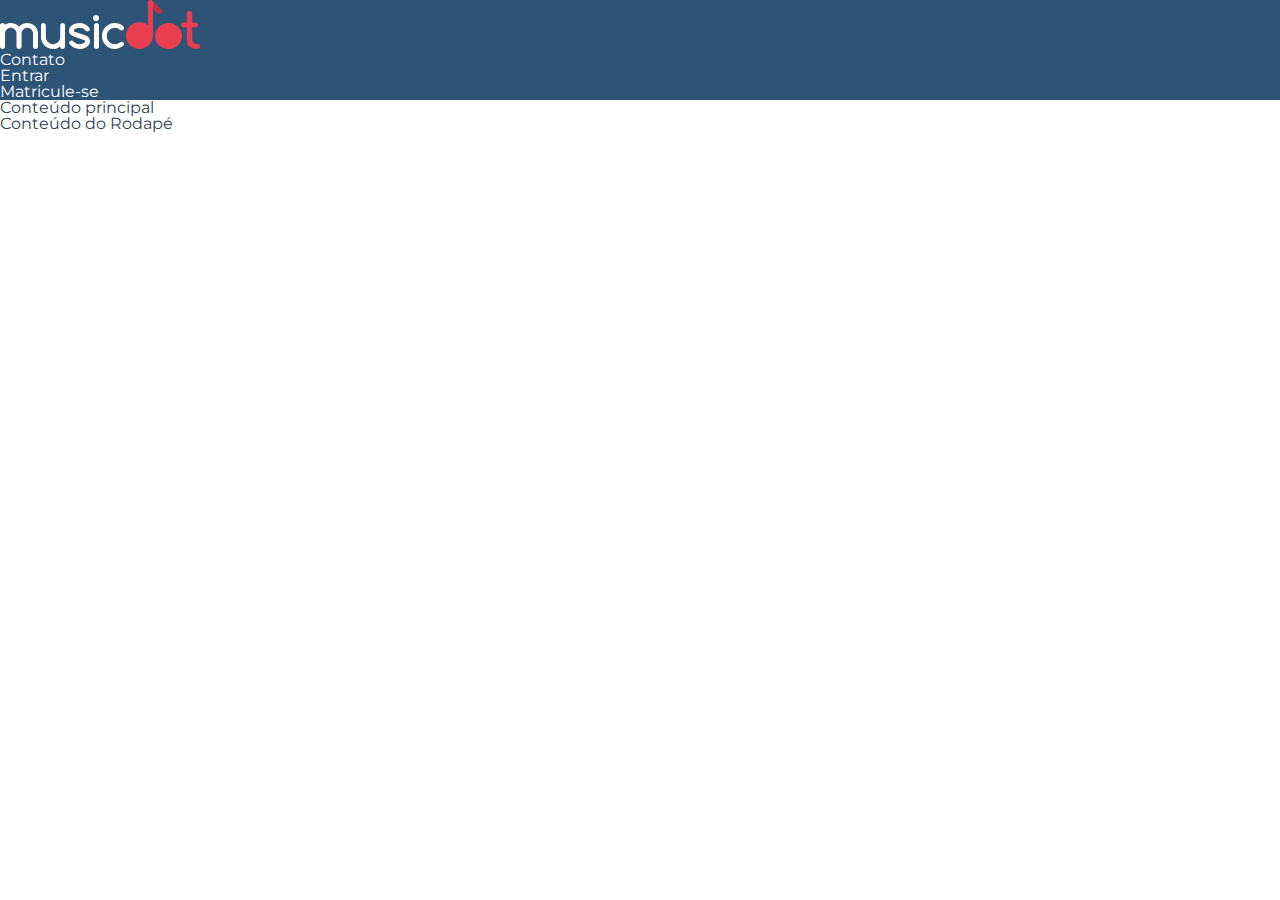
<file: index.html>
<!DOCTYPE html>
<html lang="pt-BR">

<head>
    <meta charset="UTF-8">

    <meta name="viewport" content="width=device-width">
    <title>MusicDot</title>
    <link rel="stylesheet" href="https://fonts.googleapis.com/css?family=Montserrat:300,400,500,600,700,&display=block">
    
    <link rel="stylesheet" href="css/reset.css">
    <link rel="stylesheet" href="css/cabecalho.css">
    
</head>

<body>
    <header class="cabecalho">
        <a href="index.html">
            <img src="img/musicdot-logo-light.svg" title="Ir para a página inicial da Musicdot" alt="Musicdot">
        </a>
        <nav>
            <ul>
                <li><a href="sobre.html#contatos">Contato </a></li>
                <li><a href="#">Entrar</a></li>
                <li><a href="#">Matricule-se</a></li>
            </ul>
        </nav>
    </header>
    <main>
        <p>Conteúdo principal</p>
    </main>
    <footer>
        <p>Conteúdo do Rodapé</p>
    </footer>
</body>

</html>
</file>
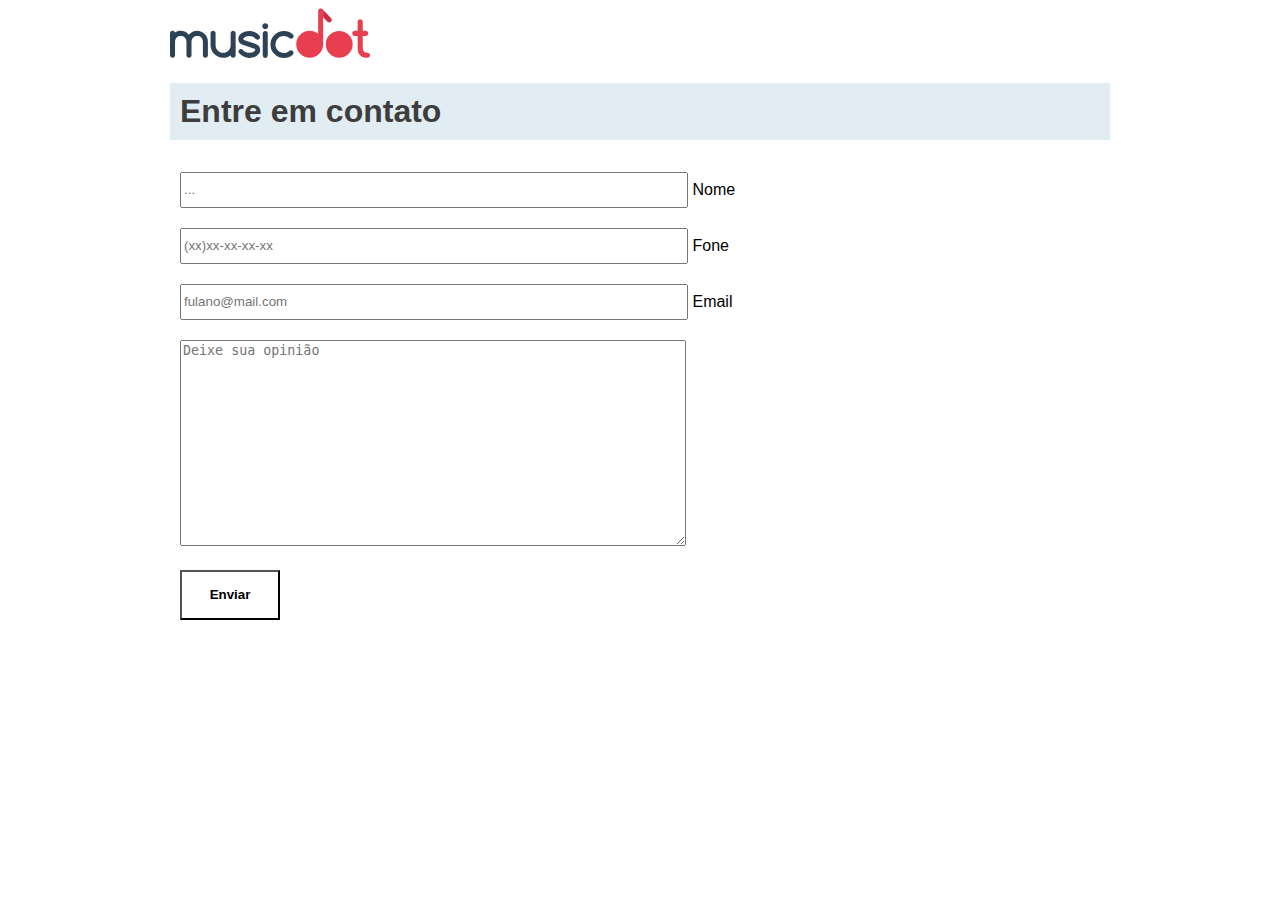
<file: contato.html>
<!DOCTYPE html>
<html lang="pt-BR">

<head>
    <title>MusicDot | Sobre a empresa</title>
    <link rel="icon" href="img/favicon.ico">
    <meta charset="utf-8">
    <link rel="stylesheet" href="estilo.css">
    <script src="js/formsContato.js"></script> 
</head>

<body>
    <a href="index.html">
        <img src="img/logo.svg" alt="Logotipo da MusicDot">
    </a>
    <h1 class="titulo">Entre em contato</h1>
    <form name="form-contato" method="post" onsubmit="return validator()">
        <div>
            <input type="text" 
                id="nome"
                placeholder="..." 
                required="required" 
                name="nome" 
                class="campo-formulario" 
            />
            <label for="nome">Nome</label>
        </div>
        <div>
            <input type="tel" 
                id="telefone"
                placeholder="(xx)xx-xx-xx-xx" 
                required="required" 
                name="telefone" 
                class="campo-formulario" 
            />
            <label for="telefone">Fone</label>
        </div>
        <div>
            <input type="email" 
                id="email"
                placeholder="fulano@mail.com" 
                required="required" 
                class="campo-formulario" 
                name="email" 
            />
            <label for="email">Email</label>
        </div>
        <div>
            <textarea 
                placeholder="Deixe sua opinião"
                required="required" 
                class="campo-formulario"
                style="height: 200px;"
                name="opiniao"
            ></textarea>
        </div>
        <div>
            <input type="submit" 
                class="botao-enviar" 
                value="Enviar" 
            />
        </div>
      </form>
</body>

</html>
</file>
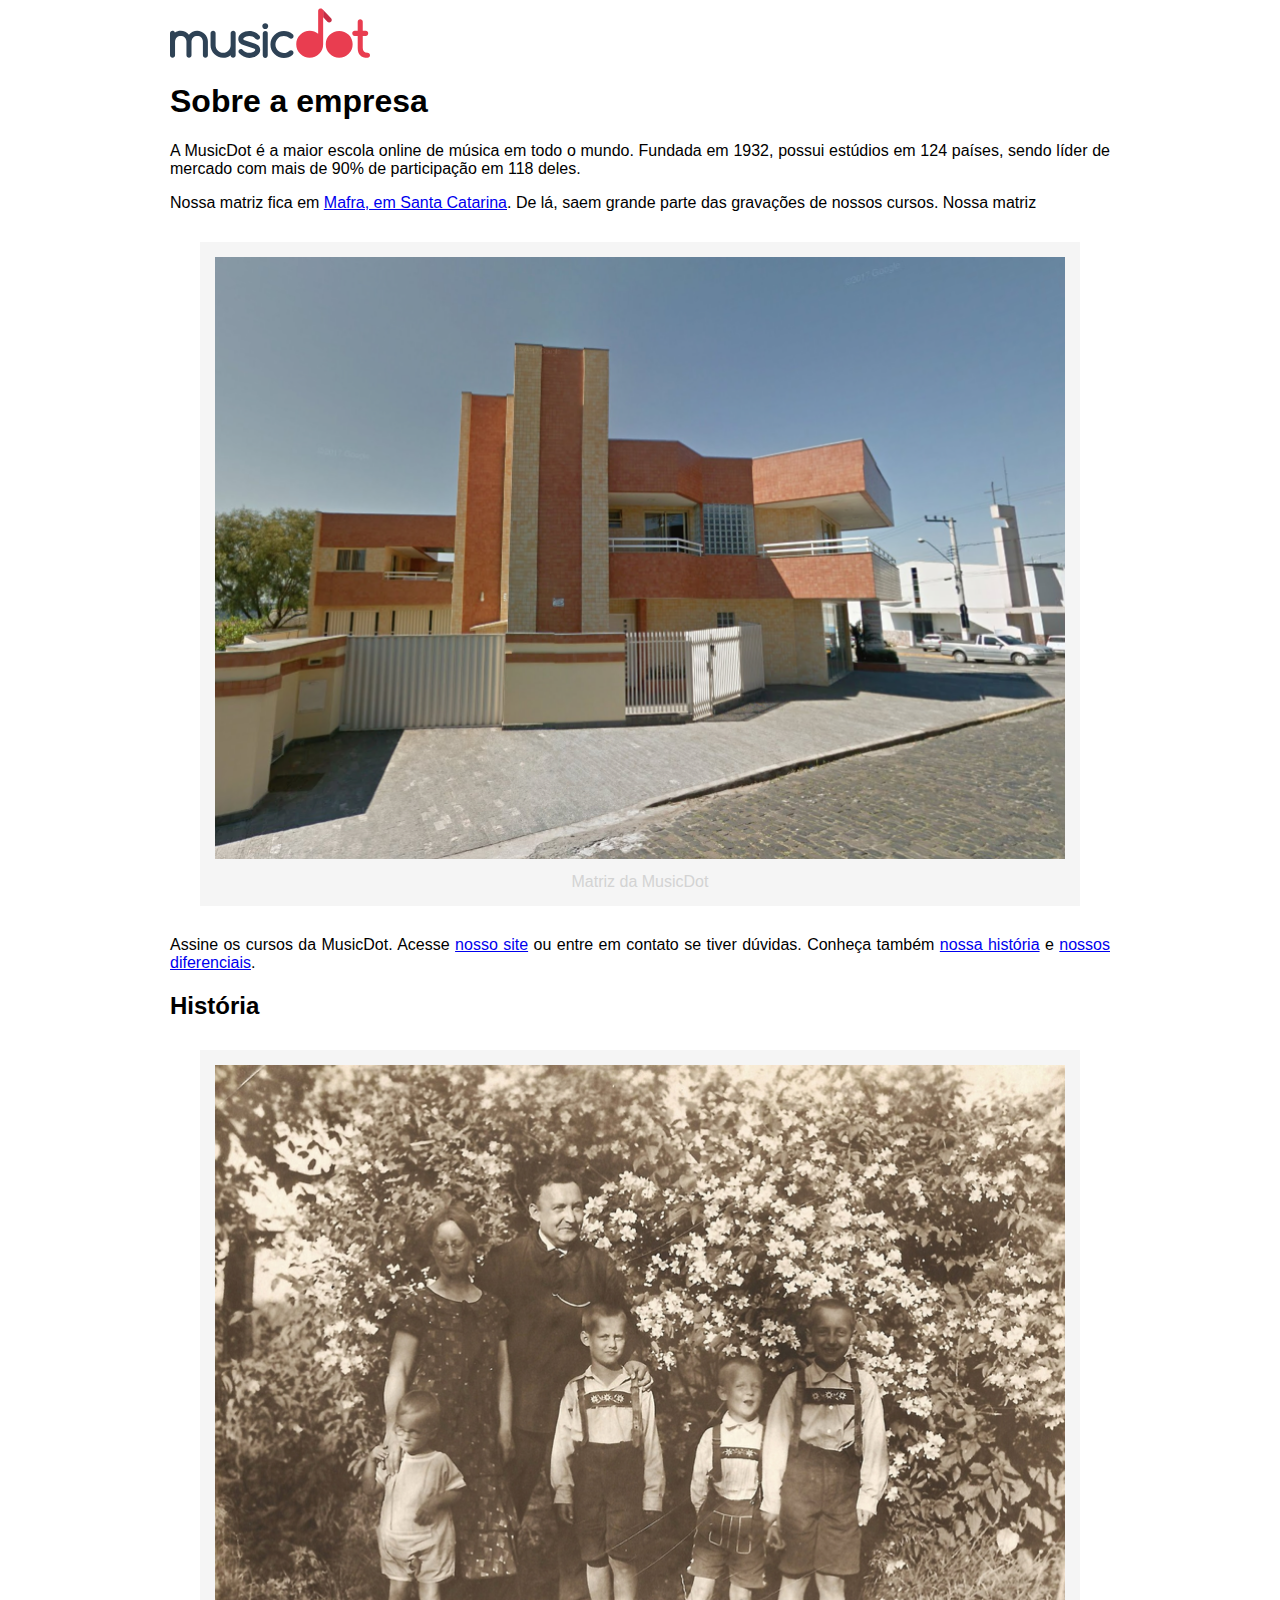
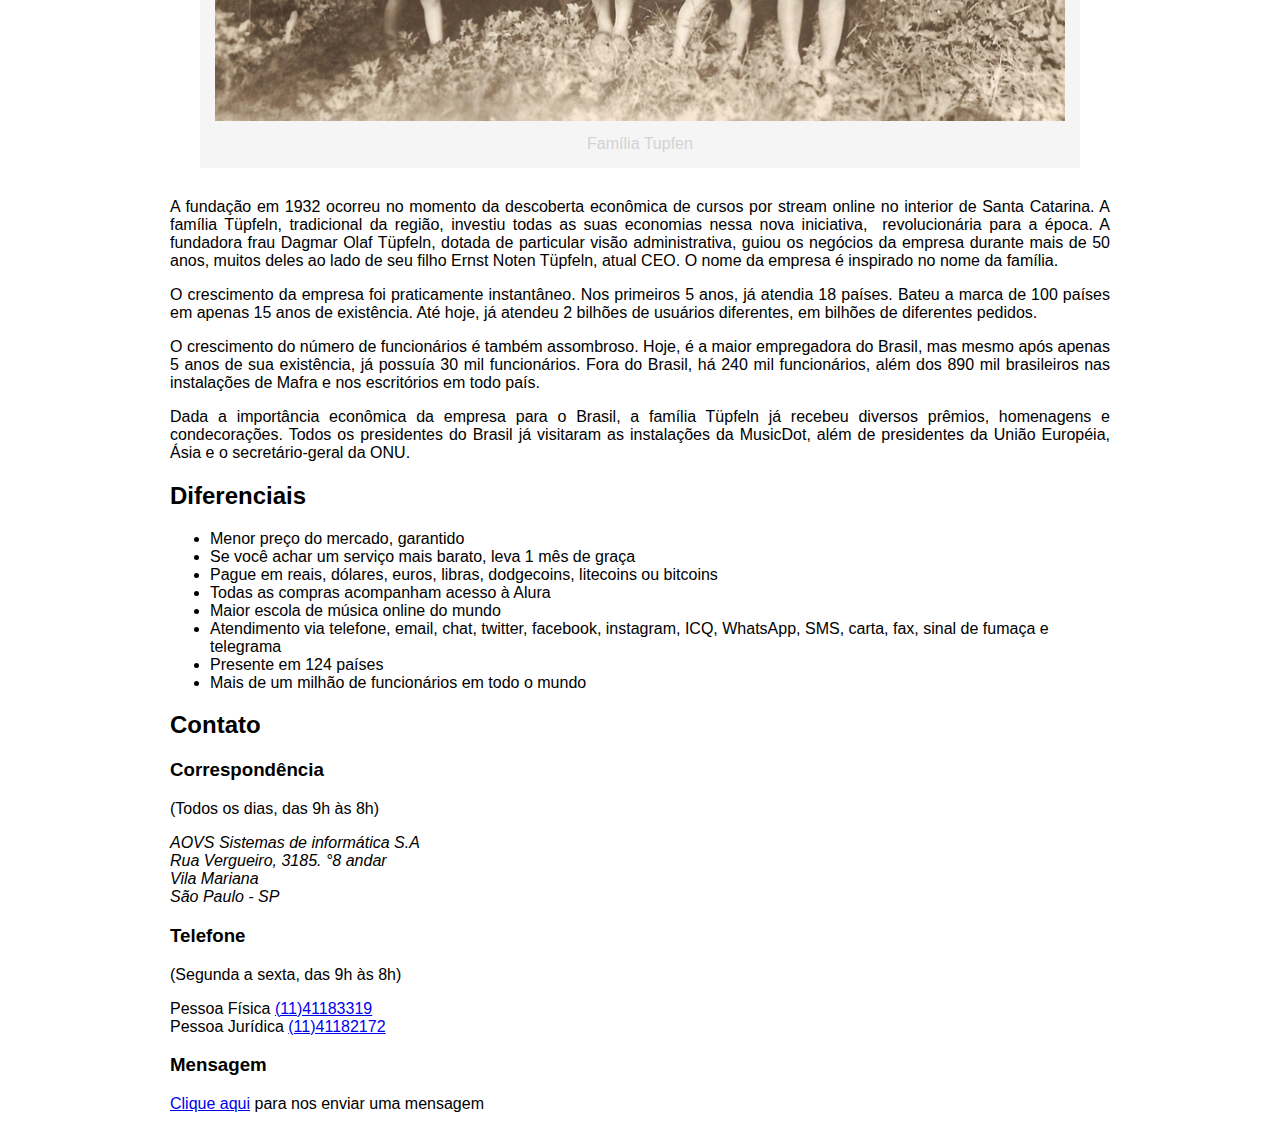
<file: sobre.html>
<!DOCTYPE html>
<html lang="pt-BR">
    <head>
        <title>MusicDot | Sobre a empresa</title>
        <link rel="icon" href="img/favicon.ico">
        <meta charset="utf-8">
        <link rel="stylesheet" href="estilo.css">
    </head>
    <body>
        <img src="img/logo.svg" alt="Logotipo da MusicDot">
        <h1>Sobre a empresa</h1>
        <p>A MusicDot é a maior escola online de música em todo o mundo. Fundada em 1932, possui estúdios em 124 países,
            sendo líder de mercado com mais de 90% de participação em 118 deles.</p>
        <p>Nossa matriz fica em <a href="http://maps.google.com.br/?q=190,GabrielDequech,Mafra,SC" target="_blank">Mafra, em Santa Catarina</a>. De lá, saem grande parte das gravações de nossos cursos. Nossa
            matriz</p>
        <div id="div-figure">
            <figure id="figure-matriz">
                <img src="img/matriz-musicdot.png" alt="">
                <figcaption>Matriz da MusicDot</figcaption>
            </figure>
        </div>

        <p>Assine os cursos da MusicDot. Acesse <a href="index.html">nosso site</a> ou entre em contato se tiver dúvidas. Conheça também <a href="#historia">nossa história</a> e <a href="#diferenciais">nossos diferenciais</a>.</p>
        <h2 id="historia">História</h2>
        <figure id="figure-family">
            <img src="img/familia-tupfeln.jpg" alt="">
            <figcaption>Família Tupfen</figcaption>
        </figure>
        <p>A fundação em 1932 ocorreu no momento da descoberta econômica de cursos por stream online no interior de Santa
            Catarina. A família Tüpfeln, tradicional da região, investiu todas as suas economias nessa nova iniciativa, 
            revolucionária para a época. A fundadora frau Dagmar Olaf Tüpfeln, dotada de particular visão administrativa,
            guiou os negócios da empresa durante mais de 50 anos, muitos deles ao lado de seu filho Ernst Noten Tüpfeln,
            atual CEO. O nome da empresa é inspirado no nome da família.</p>
        <p>O crescimento da empresa foi praticamente instantâneo. Nos primeiros 5 anos, já atendia 18 países. Bateu a marca
            de 100 países em apenas 15 anos de existência. Até hoje, já atendeu 2 bilhões de usuários diferentes, em bilhões
            de diferentes pedidos.</p>
        <p>O crescimento do número de funcionários é também assombroso. Hoje, é a maior empregadora do Brasil, mas mesmo
            após apenas 5 anos de sua existência, já possuía 30 mil funcionários. Fora do Brasil, há 240 mil funcionários,
            além dos 890 mil brasileiros nas instalações de Mafra e nos escritórios em todo país.</p>
        <p>Dada a importância econômica da empresa para o Brasil, a família Tüpfeln já recebeu diversos prêmios, homenagens
            e condecorações. Todos os presidentes do Brasil já visitaram as instalações da MusicDot, além de presidentes da
            União Européia, Ásia e o secretário-geral da ONU.</p>
        <h2 id="diferenciais">Diferenciais</h2>
        <ul>
            <li>Menor preço do mercado, garantido</li>
            <li>Se você achar um serviço mais barato, leva 1 mês de graça</li>
            <li>Pague em reais, dólares, euros, libras, dodgecoins, litecoins ou bitcoins</li>
            <li>Todas as compras acompanham acesso à Alura</li>
            <li>Maior escola de música online do mundo</li>
            <li>Atendimento via telefone, email, chat, twitter, facebook, instagram, ICQ, WhatsApp, SMS, carta, fax, sinal de fumaça e telegrama</li>
            <li>Presente em 124 países</li>
            <li>Mais de um milhão de funcionários em todo o mundo</li>
        </ul>
            <h2 id="rodape"><strong>Contato</strong></h2>
            <div class="divFlexBox">
                <div class="dadosContato">
                    <nobr>
                            <h3>Correspondência</h3> <p>(Todos os dias, das 9h às 8h)</p>
                    </nobr>
                    
                    <address>
                        AOVS Sistemas de informática S.A<br>
                        Rua Vergueiro, 3185. °8 andar<br>
                        Vila Mariana<br>
                        São Paulo - SP<br>
                    </addres>
                   
                </div>
                <div class="dadosContato" id="contatos">
                    <nobr>
                        <h3>Telefone</h3><p> (Segunda a sexta, das <time>9h</time>  às <time>8h</time>)</p>
                    </nobr>
                    <p>
                        Pessoa Física <a href="tel:(11)41183319">(11)41183319</a><br>
                        Pessoa Jurídica <a href="tel:(11)41182172">(11)41182172</a>
                    </p>
                    <nobr>
                        <h3>Mensagem</h3>
                    </nobr>
                    <p>
                        <a href="contato.html">Clique aqui</a> para nos enviar uma mensagem<br>
                    </p>
                </div>
            </div>
    </body>

</html>
</file>
<file: css/cabecalho.css>
.cabecalho {
    background-color: #2D5377;
    color: #fff;
}
</file>
<file: estilo.css>
p {
    text-align: justify;
    text-decoration: none;
}

body {
    font-family: Helvetica, sans-serif;
    width: 940px;
    margin-left: auto;
    margin-right: auto;
}

.titulo {
    color: #3d3d3d;
    background-color: #E1EDF2;
    padding: 10px;
}

.subtitulo {
    color: black;
    border-bottom: 2px solid #000;
}

figure {
    margin: 30px;
    padding: 15px;
    text-align: center;
    background-color: whitesmoke;
    color: lightgray;
}

figcaption {
    padding-top: 10px;
}

#figure-matriz-musicdot {
    width: 550px;
    margin-left: auto;
    margin-right: auto;
}

#figure-familia-tupfeln {
    width: 275px;
    float: right;
}

figure img {
    width: 100%;
}

form div {
    padding: 10px;
}
.campo-formulario {
    height: 30px;
    width: 500px;
    margin-left: auto;
    margin-right: auto;
}

.botao-enviar {
    background-color: white;
    color: black;
    width: 100px;
    height: 50px;
    font-weight: bold;
}
</file>
